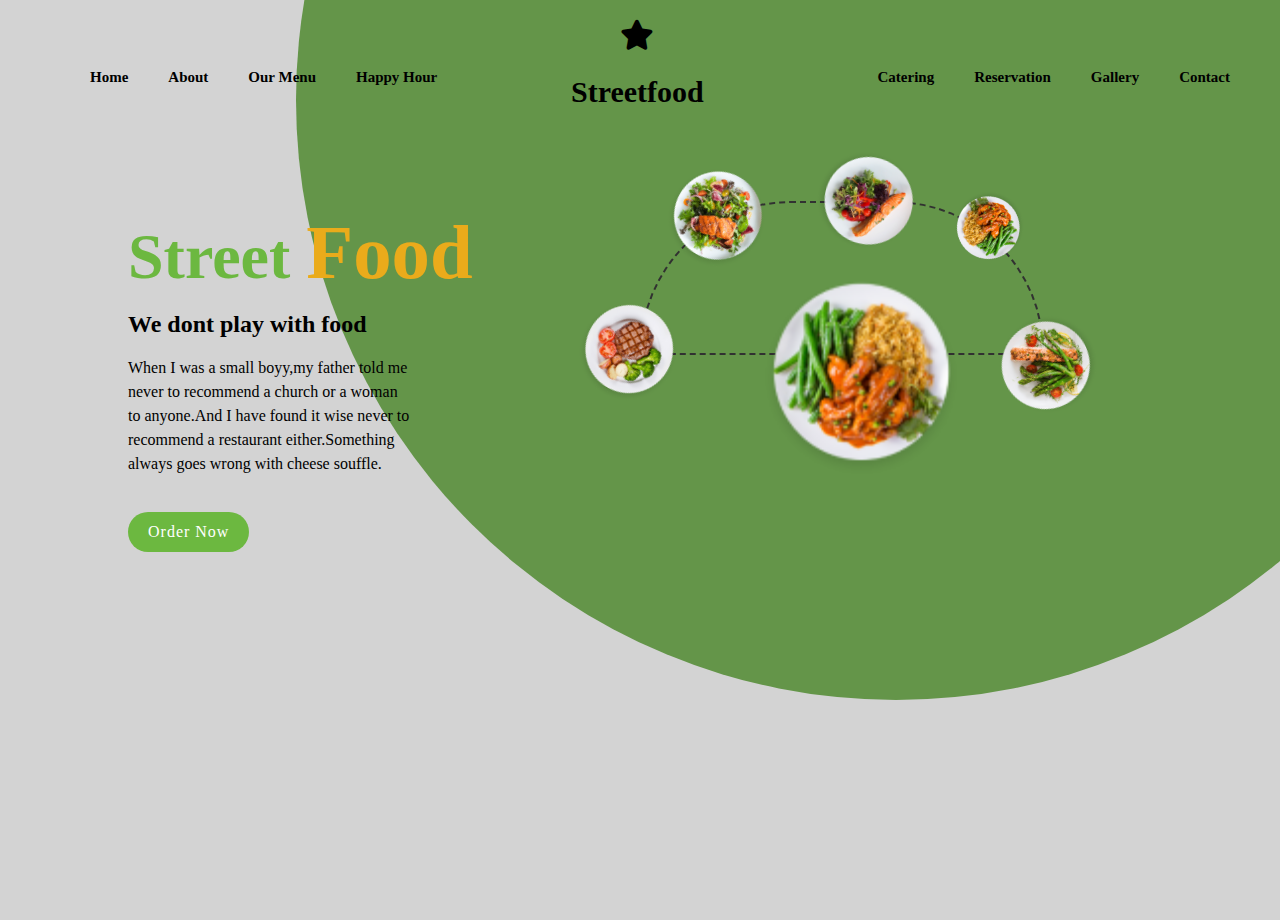
<file: index.html>
<!DOCTYPE html>
<html lang="en">
<head>
    <meta charset="utf-8">
    <meta name="viewport" content="width=device-width, initial-scale=1">
    <link rel="stylesheet" href="style.css">
    <link rel="stylesheet" href="https://cdnjs.cloudflare.com/ajax/libs/font-awesome/6.4.2/css/all.min.css">
    </head>

 
    <body>
        <title>Streetfood-website</title>      

    <nav class="navbar">
        <ul class="left-nav">
            <li><a href="index.html">Home</a></li>
            <li><a href="About.html">About</a></li>
            <li><a href="Menu.html">Our Menu</a></li>
            <li><a href="HappyHour.html">Happy Hour</a></li>
        </ul>
            <div class="logo">
                <a href=""><i class="fa-sharp fa-solid fa-star"></i></a>
                <p>Streetfood</p>
            </div>
            <ul class="right-nav">
            <li><a href="">Catering</a></li>
            <li><a href="">Reservation</a></li>
            <li><a href="">Gallery</a></li>
            <li><a href="contact.html">Contact</a></li>
        </ul>
    </nav>
        <section>
            <div class="circle"></div>                
                    <div class="content">
                        <div class="textbox">
                            <h1>Street <span>Food</span></h1>
                            <h2>We dont play with food</h2>
                            <p>When I was a small boyy,my father told me <br> never to recommend a church or a woman<br> to anyone.And I have found it wise never to<br> recommend a restaurant either.Something<br> always goes wrong with cheese souffle.</p>
                            <a href="#">Order Now</a>
                        </div>
              <div class="circle-container">
                <div class="center-image">
                    <img id="center-image" src="images/image 5.png" alt="center-image">
                </div>
                <div class="boundary-images">
                    <div class="boundary-image">
                        <img id="image1" src="images/image 1.png" alt="image1">
                    </div>
                    <div class="boundary-image">
                        <img id="image2" src="images/image 2.png" alt="image2">
                    </div>
                    <div class="boundary-image">
                        <img id="image3" src="images/image 3.png" alt="image3">
                    </div>
                    <div class="boundary-image">
                        <img id="image4" src="./images/image 5 (1).png" alt="image4">
                    </div>
                    <div class="boundary-image">
                        <img id="image5" src="images/image 6.png" alt="image5">
                    </div>
                </div>
            </div>        
        
           
        </div>
    </section>


    </body>

</html>
</file>
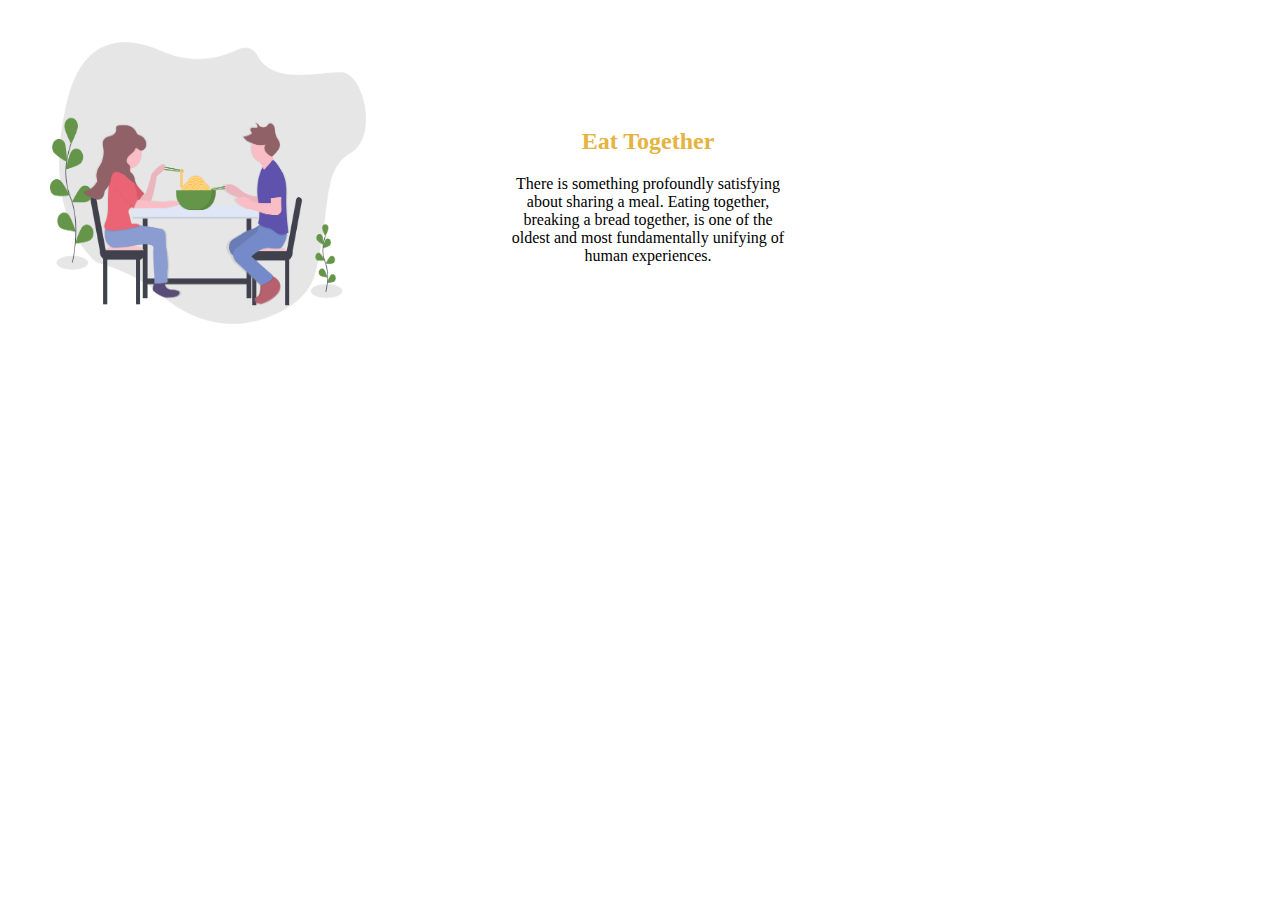
<file: About.html>
<!DOCTYPE html>
<html>
    <header>
        <link rel="stylesheet" href="about.css">
    </header>
    <body>
        <img src="images/eating_together.png" alt="eating_together">
        <div>
            <h2> Eat Together</h2>
            <p>
                There is something profoundly satisfying about sharing a meal. Eating together, breaking a bread together,
                is one of the oldest and most fundamentally unifying of human experiences.
            </p>
        </div>
    </body>
</html>
</file>
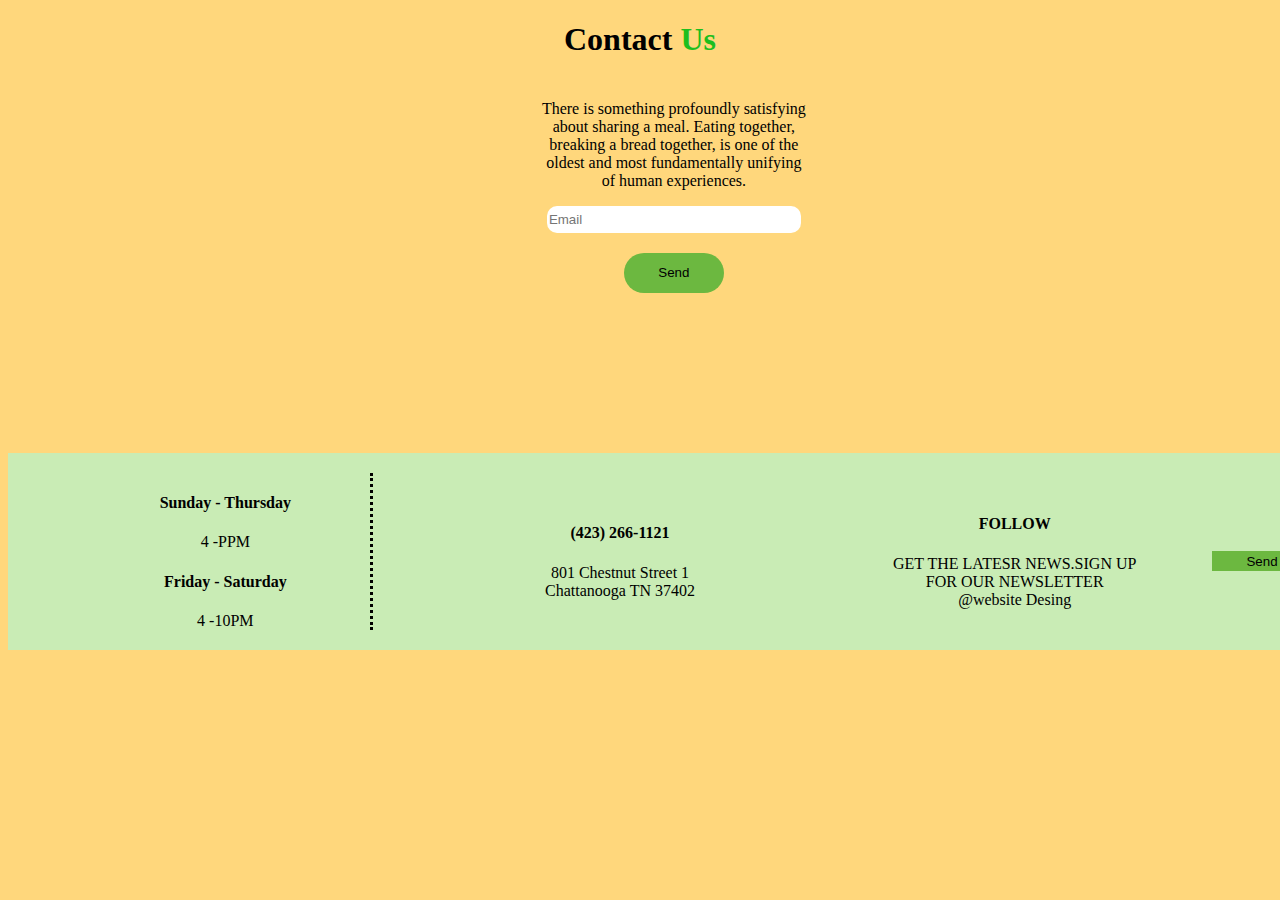
<file: contact.html>
<!DOCTYPE html>
<html>
    <header>
         <link rel="stylesheet" href="contact.css">
         <link rel="stylesheet" href="https://cdnjs.cloudflare.com/ajax/libs/font-awesome/6.4.2/css/all.min.css" integrity="sha512-z3gLpd7yknf1YoNbCzqRKc4qyor8gaKU1qmn+CShxbuBusANI9QpRohGBreCFkKxLhei6S9CQXFEbbKuqLg0DA==" crossorigin="anonymous" referrerpolicy="no-referrer" />

    </header>
    <body>
        <h1>
            Contact <span id="uscolor">Us</span>
        </h1>

        <div id="contact">
            <p>
                There is something profoundly satisfying about sharing a meal. Eating together, breaking a bread together, 
                   is one of the oldest and most fundamentally unifying of human experiences. 
            </p>
            <input type="email" id="email" name="email" placeholder="Email">
            <br>
            <button>Send</button>

        </div>

        <footer>
            <div class="footer-content">
                <div class="footer-item" id="footer-item1">
                    <h4>Sunday - Thursday</h4>
                    <p>4 -PPM</p>
                    <h4>Friday - Saturday</h4>
                    <p>4 -10PM</p>
                </div>


                <div class="footer-item">
                    <h4>(423) 266-1121</h4>
                    <p>801 Chestnut Street 1</p> 
                    <p>Chattanooga TN 37402</p>
                </div>

                <div class="footer-item">
                    <h4> FOLLOW</h4>
                    <p>GET THE LATESR NEWS.SIGN UP</p>
                    <p>FOR OUR NEWSLETTER</p>
                    <p>@website Desing</p>
                  

                   
                </div>
                <div id="igicon">   <i class="fa-brands fa-instagram"></i></div>
                <button id="button2">Send</button>

            </div>

        </footer>

    </body>
</html>
</file>
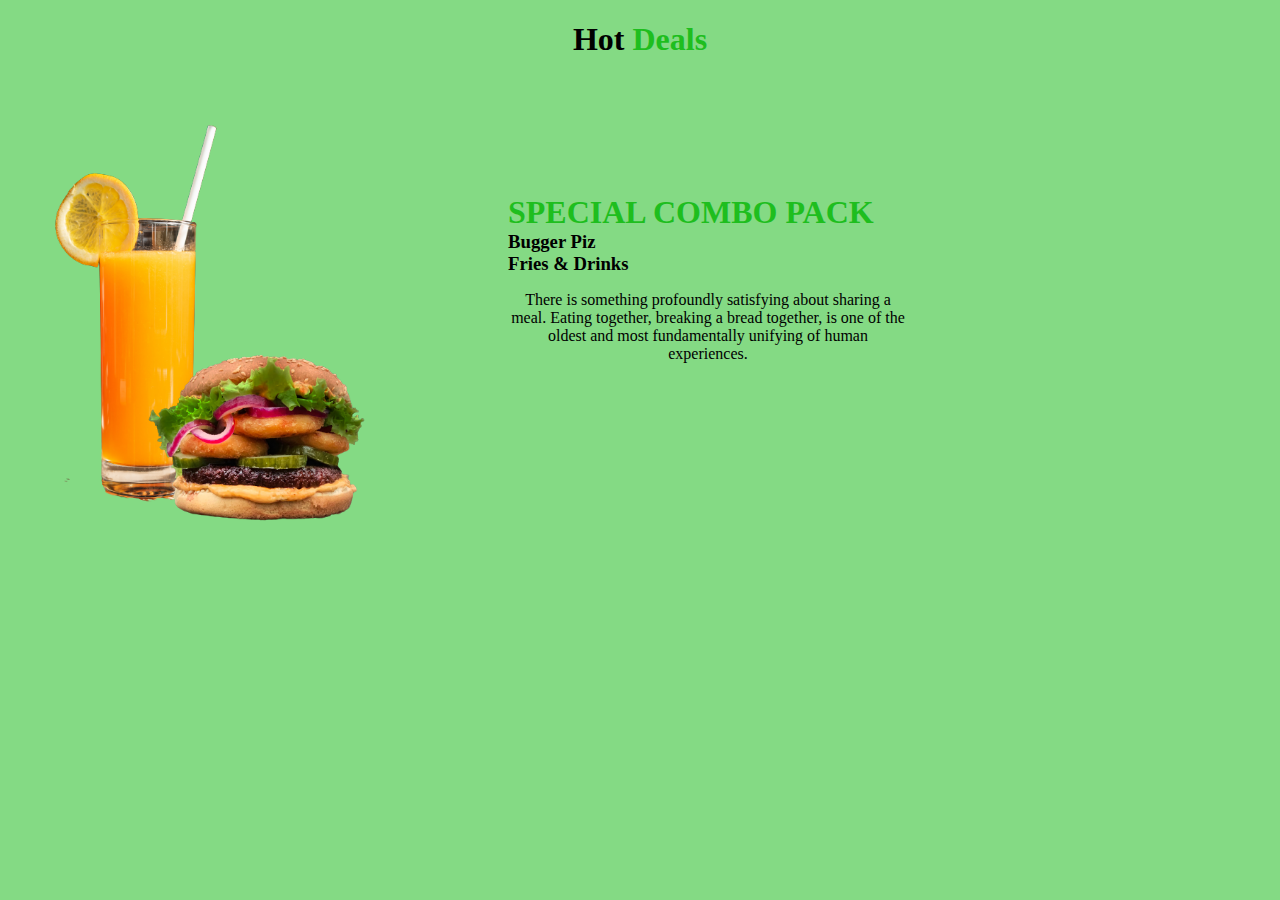
<file: HappyHour.html>
<!DOCTYPE html>
<html>
    <header>
    <link rel="stylesheet" href="happyhour.css">
    </header>

    <body>
        <h1> Hot <span id="dealcolor">Deals</span></h1>

        <div id="juice">
            <img src="images/abhishek-hajare-kkrXVKK-jhg-unsplash-removebg-preview.png" alt="Juice">
        </div>

        <div id="burger2">
            <img src="images/likemeat-73_obA0IB_0-unsplash-removebg-preview.png" alt="Burger">

            <div id="combo">
                <h1>SPECIAL COMBO PACK</h1>
                <h3>Bugger Piz</h3>
                <h3>Fries & Drinks</h3>
                <p>There is something profoundly satisfying about sharing a meal. Eating together, breaking a bread together, 
                   is one of the oldest and most fundamentally unifying of human experiences. 
                </p>
            </div>

        </div>
    </body>
</html>
</file>
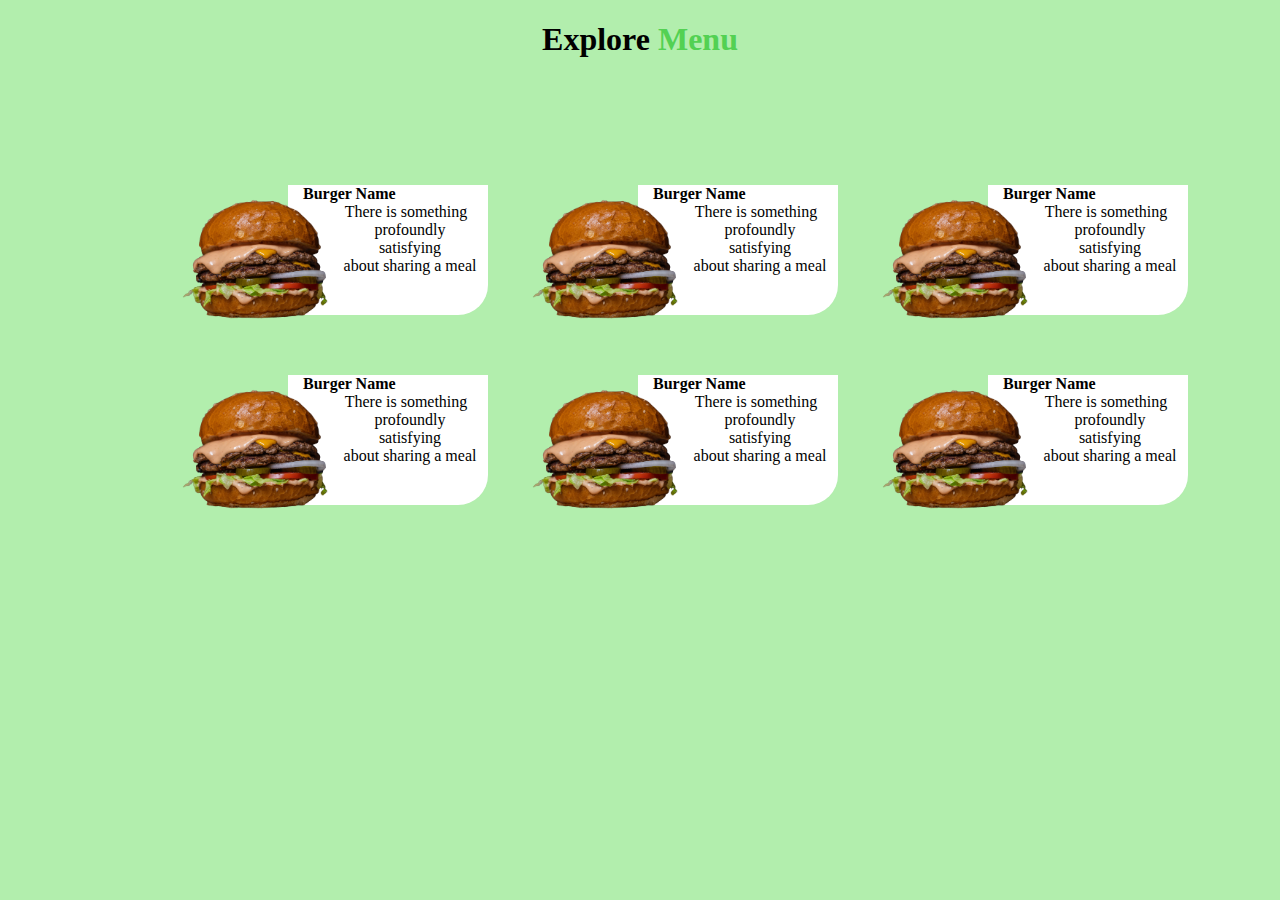
<file: Menu.html>
<!DOCTYPE html>
<html>
    <header>
        <link rel="stylesheet" href="menu.css">
    </header>

    <body>
        <h1> Explore <span id="menucolor">Menu</span></h1>


   
    <div class="sections"> 
            <div class="burger">
            <img src="images/amirali-mirhashemian-sc5sTPMrVfk-unsplash-removebg-preview.png" alt="burger">
        </div>

        <div class="burger-name"> 
            <h4>Burger Name</h4>
            <pre>There is something 
  profoundly 
  satisfying 
 about sharing a meal</pre>
        </div>
    </div>

    <div class="sections"> 
        <div class="burger">
            <img src="images/amirali-mirhashemian-sc5sTPMrVfk-unsplash-removebg-preview.png" alt="burger">
        </div>

        <div class="burger-name"> 
            <h4>Burger Name</h4>
            <pre>There is something 
  profoundly 
  satisfying 
 about sharing a meal</pre>
        </div>
    </div>
    
    <div class="sections"> 
        <div class="burger">
            <img src="images/amirali-mirhashemian-sc5sTPMrVfk-unsplash-removebg-preview.png" alt="burger">
        </div>

        <div class="burger-name"> 
            <h4>Burger Name</h4>
            <pre>There is something 
  profoundly 
  satisfying 
 about sharing a meal</pre>
        </div>
    </div>

    <div class="sections"> 
        <div class="burger">
            <img src="images/amirali-mirhashemian-sc5sTPMrVfk-unsplash-removebg-preview.png" alt="burger">
        </div>

        <div class="burger-name"> 
            <h4>Burger Name</h4>
            <pre>There is something 
  profoundly 
  satisfying 
 about sharing a meal</pre>
        </div>
    </div>

    <div class="sections">  
        <div class="burger">
            <img src="images/amirali-mirhashemian-sc5sTPMrVfk-unsplash-removebg-preview.png" alt="burger">
        </div>

        <div class="burger-name"> 
            <h4>Burger Name</h4>
            <pre>There is something 
  profoundly 
  satisfying 
 about sharing a meal</pre>
        </div>
    </div>

    <div class="sections">  
            <div class="burger">
            <img src="images/amirali-mirhashemian-sc5sTPMrVfk-unsplash-removebg-preview.png" alt="burger">
        </div>

        <div class="burger-name"> 
            <h4>Burger Name</h4>
            <pre>There is something 
  profoundly 
  satisfying 
 about sharing a meal</pre>
        </div>
    </div>
    </body>
</html>
</file>
<file: style.css>
body{     
    font-family: poppins;
    justify-content: center;
    align-items: center;
    min-height: 100vh;
    margin: 0;
    z-index:2;
    
    font-weight: 400;
    line-height:1.5em;
    background-color: lightgray;
    overflow: hidden;
}

a{
    text-decoration: none;
    color: black;
}
nav{
    display: flex;
    justify-content: space-between;
    align-items: center;
    width: 100%;
    margin-top: 20px;
    
}
.left-nav{
    display: flex;
    justify-content: space-between;
    align-items: center;
    list-style: none;
    margin-left: 30px;
    
}
.left-nav li{
    padding:0 20px;
    font-size: 20px;
}
.right-nav{
    display: flex;
    justify-content: space-between;
    align-items: center;
    list-style: none;
    margin-right: 30px;
}
.right-nav li{
    padding: 0 20px;
    font-size: 20px;

}
.navbar ul li a{
    line-height: 80px;
    color:black;
   
    text-decoration: none;
    font-size: 15px;
    font-weight: bold;
    font-family: poppins;
}
.navbar ul li a:hover{
    background: rgba(0,0,0,0.7);
    border-radius:10px;
}

.logo{
    font-size: 30px;
    font-weight: 800;
    color: black;
    display: flex;
    flex-direction: column;
    align-items: center;
    justify-content: center; 
} 
#main{
    width: 100%;
    position: relative;
}

.content{
    position: relative;
    width:80%;
    display: flex;
    justify-content: space-between;
    align-items: center;
    margin: 5% 10%;
}
.textbox{
    position: relative;
    max-width: 600px;
}
.textbox h1{
    color:#6CB840;
    font-size: 4em;
    font-weight: 500px;
}
.textbox h1 span{
    color:#EAAB1B;
    font-size: 1.2em;
    font-weight: 900;
}
.textbox h2{
    color: black;
   
    font-weight: 900;
}
.content .textbox p{
    color:black;
}
.content .textbox a{
    display: inline-block;
    margin-top: 20px;
    padding: 8px 20px;
    background: #6cb840;;
    color: #fff;
    border-radius: 40px;
    font-weight:500;
    letter-spacing: 1px;
    text-decoration: none;
}
.content .imagebox{
    width:400px;
    display: flex;
    justify-content: flex-start;
    padding-right: 50px;
    margin-top: 50px;
}
.imagebox img{
    max-width: 340px;
}
.circle{
    position:absolute;
    top: 0;
    right: 0;
    width: 100%;
    height:100%;
    background: #649549;
    clip-path: circle(600px at 70% 800px);  
    transform: scaleY(-1);
    z-index: -2;
    
}
    

.circle-container{
    margin-top: -17%;
    position: absolute;
    width: 400px;
    height: 150px;
    border: 2px dashed rgb(49, 49, 49);
    top: 50%;
    left:50%;    
    border-radius: 150px 150px 0 0;
    z-index: -1;
}
.center-image{
    position: absolute;
    top:50%;
    left: 30%;
    transform: translate(-50%, -50%);
    
}


.center-image img{
    width: 100px;
    height: 100px;
    border-radius: 50%;
    


}
.boundary-images{
    position: absolute;
    width:100%;
    height: 100%;
    z-index: 1;
    transform:rotate(-30deg);
}
.boundary-image{
    position: absolute;
    width: 100px;
    height: 100px;
    transform-origin: 40% 100%;
    transform: rotate(60deg);
    z-index: 1;
}
.boundary-image img{
    width: 100%;
    height: 100%;
    border-radius: 50%;
    

}
#center-image{
    width: 200px;
    height: 200px;
    border-radius: 50%;
    position: absolute;
    top: 50%;
    left: 50%;
    transform: translate(-50% -50%);
}
#image1{
    position:absolute;
    top:120%;
    left:-100%;
    border-radius: 50%;
    transform: translateY(-50%)rotate(0deg);

}

#image2{
    position:absolute;
    top:-130%;
    left:30%;
    border-radius: 50%;
    transform: translateY(-50%)rotate(72deg);

}

#image3{
    position:absolute;
    top:-90%;
    left:-90%;
    border-radius: 50%;
    transform: translateY(-10% -200%);

}

#image4{
    position:absolute;
    top:-170%;
    right:-150%;
    border-radius: 50%; 
    transform: translateY(-50%)rotate(216deg);

}

#image5{
    
    position:absolute;
    top:-80%;
    right:-270%;
    
    transform: translateY(-50%)rotate(216deg);

}
</file>
<file: about.css>
img{
    width: 400px;
    height: 350px;
    float: left;
}

div{
    width: 280px;
    float: left;
    padding: 100px;
    text-align: center;
}

h2{
    color: #e4b340;
    font-weight: 50px;
}
</file>
<file: contact.css>
body{
    background-color: #FFD77C;
    text-align: center;
}

#uscolor{
    color:rgb(30, 190, 30);;
}

#contact{
    width: 270px;
    text-align: center;
    position: relative;
    top: 20px;
    left: 42%;
}

#email{
    border: none;
    border-radius: 10px;
    width: 250px;
    height: 25px;
}

button{
    border: none;
    border-radius: 7px;
    background-color: #6CB840;
    margin-top: 20px;
    width: 100px;
    height: 40px;
    text-align: center;
    border-radius: 20px;
}

footer {
    background-color:  #C9ECB5;
    padding: 20px;
    text-align: center;
    position: relative;
    top: 180px;
    width: 100%;
}

.footer-content {
    display: flex;
    justify-content: space-between;
    align-items: center;
}

.footer-item {
    position: relative;
    flex: 1;
    padding: 0;
}

#footer-item1::after{
   
    border-right: 3px dotted black; 
}


.footer-item::after{
    content: "";
    position: absolute;
    top: 0;
    right: 50px; /* Adjust this value for desired spacing */
    height: 100%;
    /* border-right: 3px dotted black;  */
}

.footer-content p {
    margin: 0;
}

#igicon{
    position: relative;
    right: -50px;
    bottom: 20px;
}

#button2{
    position: relative;
    margin-right: -20px;
    border-radius: 0%;
    height: 20px;
    
}
</file>
<file: happyhour.css>
body{
    background-color: rgb(132, 218, 132);
}

#dealcolor{
    color:rgb(30, 190, 30);;
}
h1{
    text-align: center;
}

#juice img{
    height: 450px;
    float: left;
}

#burger2 img{
    height: 300px;
    margin-top: 210px;
    margin-left: -250px;
}

#combo{
    width: 400px;
    text-align: center;
    position: relative;
    top: -400px;
    left: 500px;
}

#combo h1{
    color:rgb(30, 190, 30);;
    text-align: justify;
    margin: 0;
    padding: 0;
}

#combo h3{
    text-align: justify;
    margin: 0;
    padding: 0;
}
</file>
<file: menu.css>
body{
    background-color: rgb(178, 238, 173);
}

#menucolor{
    color: rgb(83, 209, 83);
}

h1{
    text-align: center;
}

.burger img{
    width: 200px;
    margin-top: 40px;
    float: left;
    position: absolute;
    z-index: 2;
}

.burger-name{
    width: 160px;
    height: 130px;
    background-color: white;
    float: left;
    position: relative;
    top: 45px;
    left: 130px;
    border-bottom-right-radius: 30px;
    padding-left: 40px;
    z-index: 1;
    
}

.burger-name h4{
    position: relative;
    top: 0;
    left: -25px;
    margin: 0;
    padding: 0;
}

.burger-name pre{
    position: relative;
    margin: 0;
    padding: 0;
    text-align: center;
    font-family: 'Times New Roman', Times, serif;
}

.sections{
    margin-left: 150px;
    margin-top: 60px;
    float: left;
}
</file>
